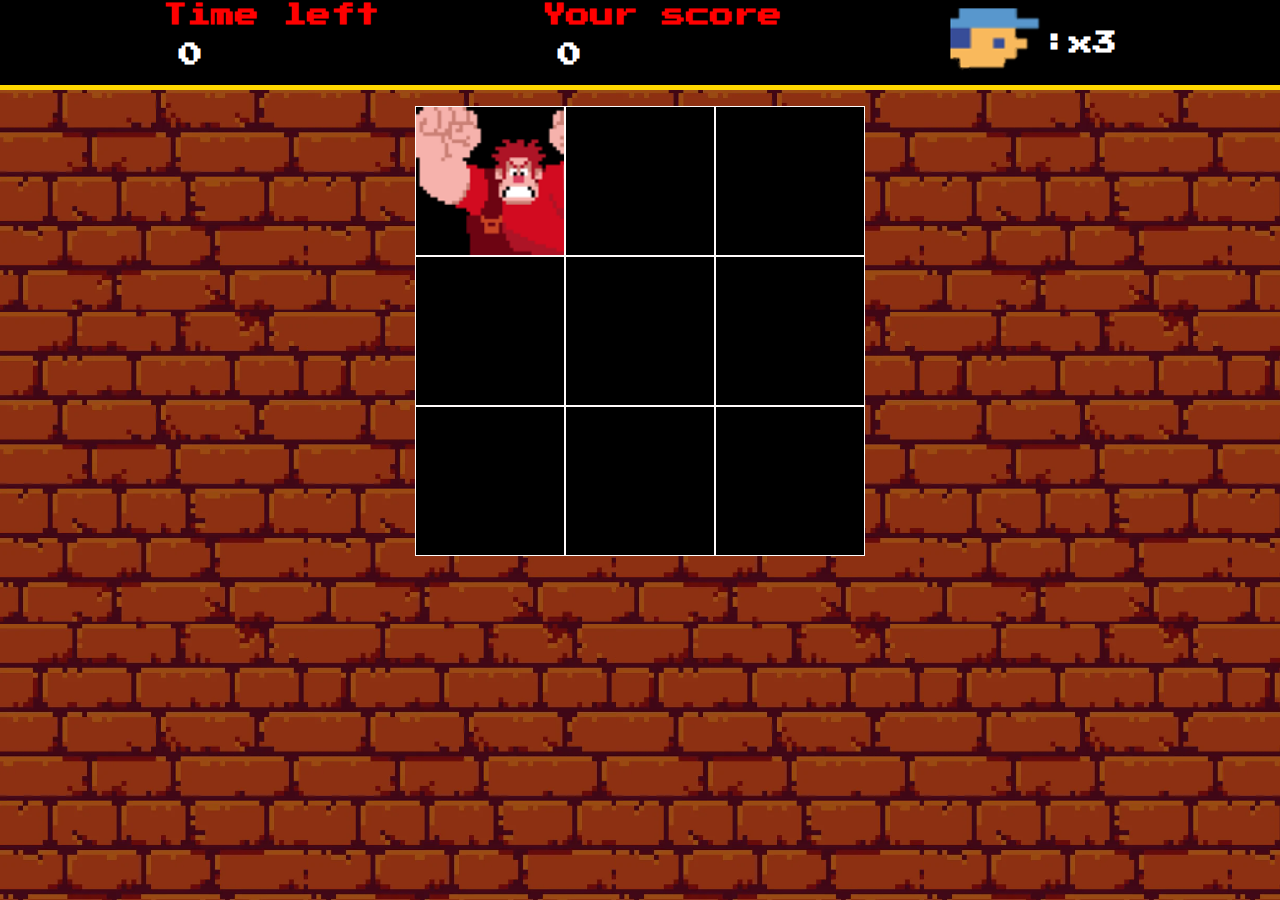
<file: index.html>
<!DOCTYPE html>
<html lang="pt-br">
<head>

    <!-- settings -->
    <meta charset="UTF-8">
    <meta name="viewport" content="width=device-width, initial-scale=1.0">
    <title>Detona Ralh</title>

    <!-- fonts -->
    <link rel="preconnect" href="https://fonts.googleapis.com">
    <link rel="preconnect" href="https://fonts.gstatic.com" crossorigin>
    <link href="https://fonts.googleapis.com/css2?family=Press+Start+2P&display=swap" rel="stylesheet">

    <!-- styles -->
    <link rel="stylesheet" href="./src/styles/reset.css">
    <link rel="stylesheet" href="./src/styles/main.css">

</head>

<body>

    <div class="container">

        <div class="menu">
            <div class="menu-time">
                <h2 style="color: red;">Time left</h2>
                <h2 id="time-left">0</h2>
            </div>
            <div class="menu-score">
                <h2 style="color: red;">Your score</h2>
                <h2 id="score">0</h2>
            </div>
            <div class="menu-lives">
                <img src="./src/image/player.png" >
                <h2 id="lives">:x3</h2>
            </div>
        </div>

        
        <div class="panel">
            <div class="panel-row">
                <div class="square enemy" id="1"></div>
                <div class="square" id="2"></div>
                <div class="square" id="3"></div>
            </div>

            <div class="panel-row">
                <div class="square" id="4"></div>
                <div class="square" id="5"></div>
                <div class="square" id="6"></div>
            </div>

            <div class="panel-row">
                <div class="square" id="7"></div>
                <div class="square" id="8"></div>
                <div class="square" id="9"></div>
            </div>
        </div>
    </div>

    <script  defer src="./src/scripts/engine.js"> </script>
</body>
</html>
</file>
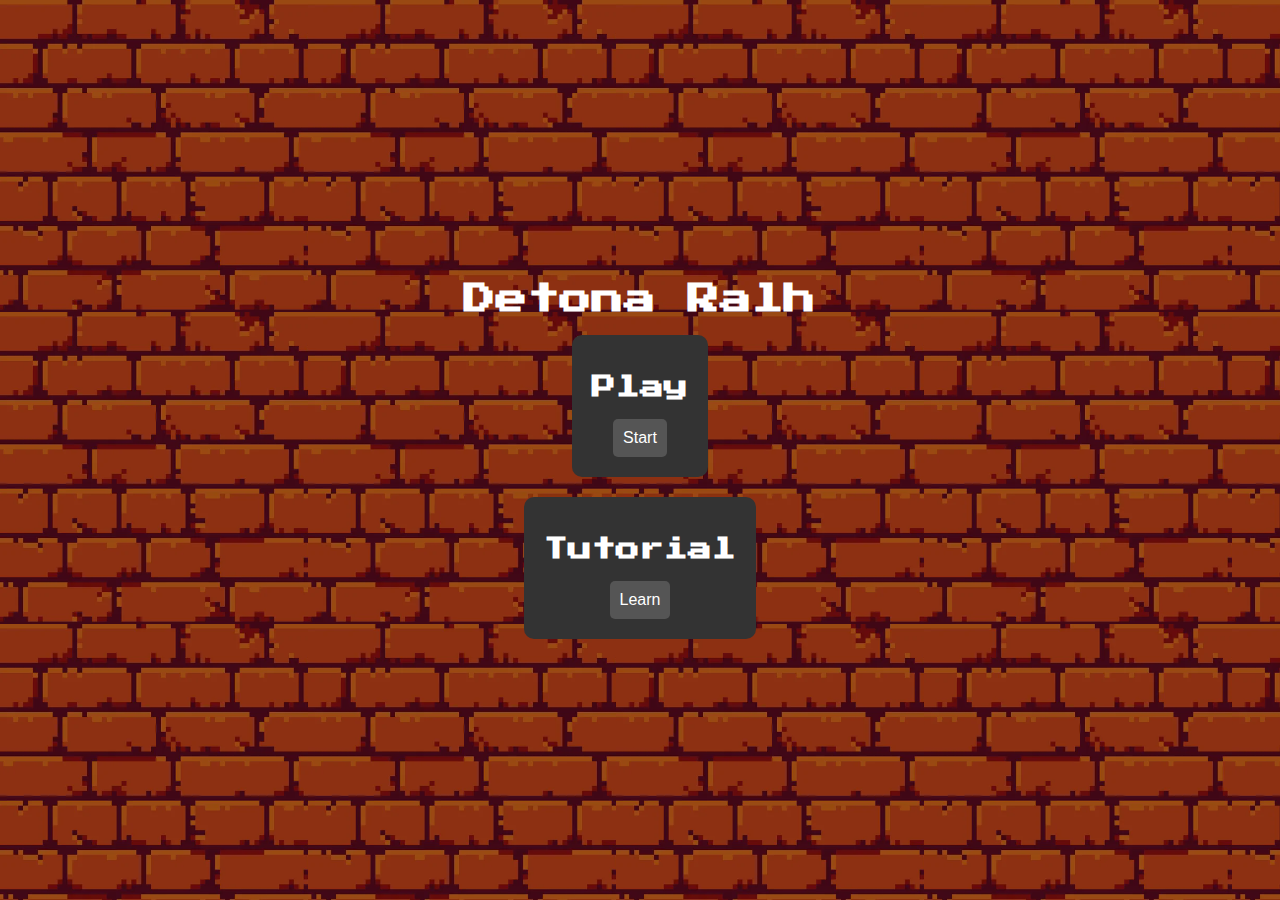
<file: jogo.html>
<!DOCTYPE html>
<html lang="pt-br">
<head>

    <!-- settings -->
    <meta charset="UTF-8">
    <meta name="viewport" content="width=device-width, initial-scale=1.0">
    <title>Detona Ralh</title>

    <!-- fonts -->
    <link rel="preconnect" href="https://fonts.googleapis.com">
    <link rel="preconnect" href="https://fonts.gstatic.com" crossorigin>
    <link href="https://fonts.googleapis.com/css2?family=Press+Start+2P&display=swap" rel="stylesheet">

    <!-- styles -->
    <style>
        body {
            font-family: 'Press Start 2P', cursive;
            text-align: center;
            background-color: #111;
            color: #fff;
            margin: 0;
            padding: 0;
            height: 100vh;
            display: flex;
            flex-direction: column;
            justify-content: center;
            background-image: url(./src/image/wall.png);
        }

        h1 {
            font-size: 2em;
            margin-bottom: 20px;
        }

        .options-container {
            display: flex;
            flex-direction: column;
            align-items: center;
            gap: 20px;
        }

        .option-box {
            text-align: center;
            padding: 20px;
            background-color: #333;
            border-radius: 10px;
        }

        button {
            padding: 10px;
            font-size: 1em;
            cursor: pointer;
            background-color: #555;
            color: #fff;
            border: none;
            border-radius: 5px;
        }

        button:hover {
            background-color: #777;
        }

        /* Modal styles */
        .modal {
            display: none;
            position: fixed;
            top: 0;
            left: 0;
            width: 100%;
            height: 100%;
            background-color: rgba(0, 0, 0, 0.5);
            justify-content: center;
            align-items: center;
            z-index: 1;
        }

        .modal-content {
            background-color: #333;
            padding: 20px;
            border-radius: 10px;
        }

        .close-btn {
            background-color: #555;
            color: #fff;
            border: none;
            padding: 10px;
            margin-top: 10px;
            cursor: pointer;
            border-radius: 5px;
        }

        .close-btn:hover {
            background-color: #777;
        }

        /* Media queries */
        @media only screen and (max-width: 600px) {
            h1 {
                font-size: 1.5em;
            }

            .option-box {
                padding: 15px;
            }

            button {
                padding: 8px;
                font-size: 0.9em;
            }
        }
    </style>

</head>

<body>

    <div class="container">

        <h1>Detona Ralh</h1>

        <div class="options-container">
            <div class="option-box">
                <h2>Play</h2>
                <button onclick="startGame()">Start</button>
            </div>

            <div class="option-box">
                <h2>Tutorial</h2>
                <button onclick="openTutorial()">Learn</button>
            </div>
        </div>

        <!-- Modal for Tutorial -->
        <div id="tutorialModal" class="modal">
            <div class="modal-content">
                <p>Bem-vindo ao tutorial do jogo! Ganhe pontos clicando nos inimigos e desafie-se a não ultrapassar 3 erros. Boa sorte!</p>
                <button class="close-btn" onclick="closeTutorial()">Fechar</button>
            </div>
        </div>

    </div>

    <script>
        function startGame() {
            window.location.href = 'index.html'; 
        }

        function openTutorial() {
            document.getElementById('tutorialModal').style.display = 'flex';
        }

        function closeTutorial() {
            document.getElementById('tutorialModal').style.display = 'none';
        }
    </script>

</body>
</html>
</file>
<file: src/styles/main.css>
.container{
    display: flex;
    flex-direction: column;
    height: 100vh;
    background-image: url(../image/wall.png);
}

.menu{
    display: flex;
    justify-content: space-evenly;
    align-items: center;


    height: 90px;
    width: 100%;
    background-color: #000000;
    color: #ffffff;
    border-bottom: 5px solid #ffd700;
}

.panel{
    margin-top: 1rem;
    display: flex;
    align-items: center;
    justify-content: center;
    
}

.square{
    height: 150px;
    width: 150px;
    border : 1px solid hsl(0, 100%, 99%);
    background-color: #000000;
}

.enemy{
    background-image: url(../image/ralph.png);
    background-size: cover;

}

.menu-lives{
    display: flex;
    align-items: center;
    justify-content: center;
}

.menu-time h2:nth-child(2),
.menu-score h2:nth-child(2){
    margin: 1rem;
}
/* Media queries */
@media only screen and (max-width: 600px) {
    .menu {
        flex-direction: column;
        height: auto;
    }

    .menu h2 {
        margin-top: 0.5rem;
    }

    .panel {
        flex-wrap: wrap;
    }

    .square {
        height: 100px;
        width: 100px;
    }
}
</file>
